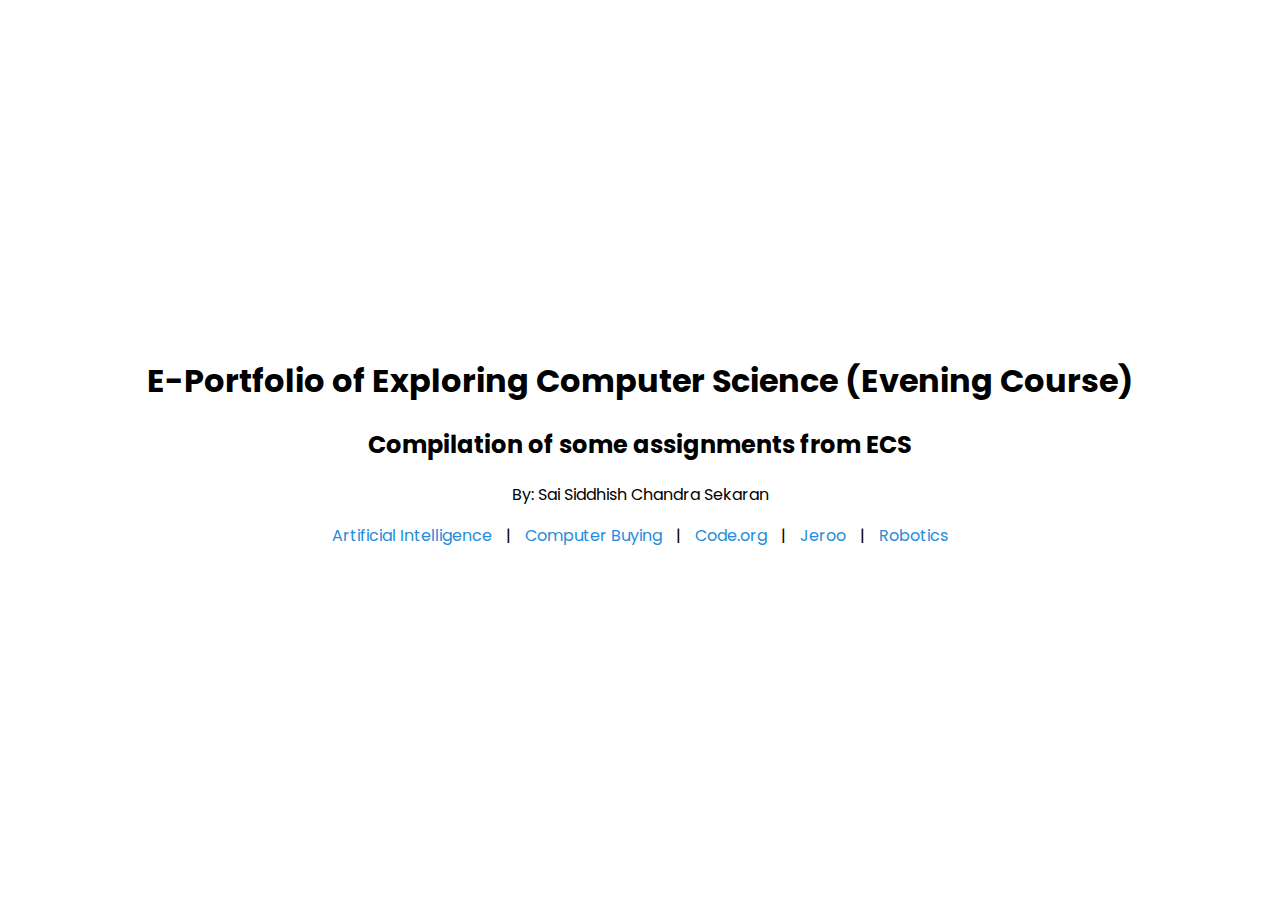
<file: index.html>
<!DOCTYPE html>
<html lang="en">
<head>
    <meta charset="UTF-8">
    <meta http-equiv="X-UA-Compatible" content="IE=edge">
    <meta name="viewport" content="width=device-width, initial-scale=1.0">
    <title>Homepage</title>
    <link rel="stylesheet" href="index.css">
</head>
<body>
    <div class="container">
        <h1>E-Portfolio of Exploring Computer Science (Evening Course)</h1>
        <h2>Compilation of some assignments from ECS</h2>
        <p>By: Sai Siddhish Chandra Sekaran</p>

        <nav>
            <p>
                <a href="artificial_intelligence.html">Artificial Intelligence</a>
                |
                <a href="computer_buying.html">Computer Buying</a>
                |
                <a href="code.org.html">Code.org</a>
                |
                <a href="jeroo.html">Jeroo</a>
                |
                <a href="edision.html">Robotics</a>
            </p>
        </nav>
    </div>
</body>
</html>
</file>
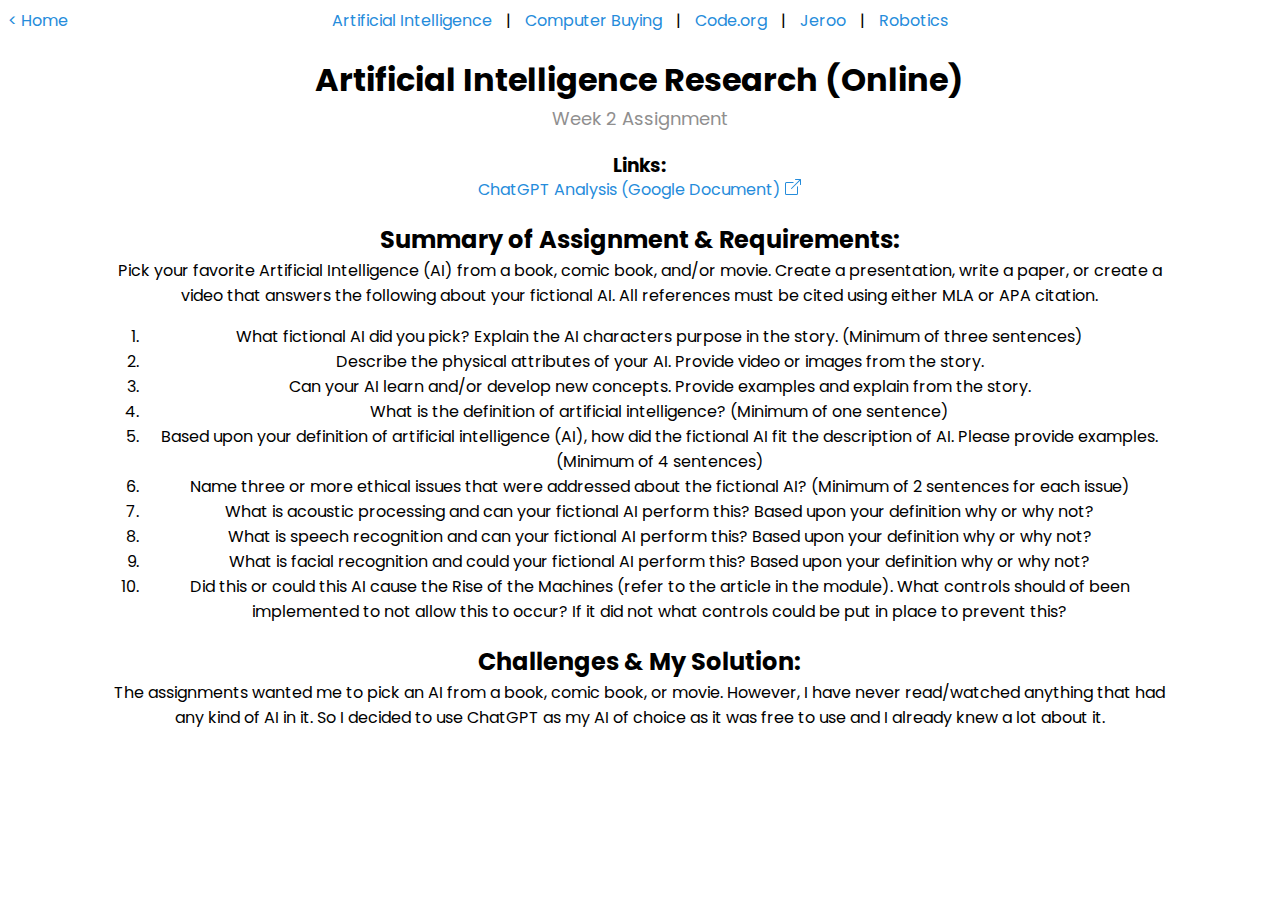
<file: artificial_intelligence.html>
<!DOCTYPE html>
<html lang="en">
<head>
    <meta charset="UTF-8">
    <meta http-equiv="X-UA-Compatible" content="IE=edge">
    <meta name="viewport" content="width=device-width, initial-scale=1.0">
    <title>Artifical Intelligence</title>
    <link rel="stylesheet" href="project_pages.css">
</head>
<body>
    <nav>
        <a href="index.html" id="home">&lt; Home</a>
        <div id="nav-links">
            <p>
                <a href="artificial_intelligence.html">Artificial Intelligence</a>
                |
                <a href="computer_buying.html">Computer Buying</a>
                |
                <a href="code.org.html">Code.org</a>
                |
                <a href="jeroo.html">Jeroo</a>
                |
                <a href="edision.html">Robotics</a>
            </p>
        </div>
    </nav>
    <div class="wrapper">
        <div class="container">
            <h1>Artificial Intelligence Research (Online)</h1>
            <p class="subtitle">Week 2 Assignment</p>
            <h3 class="link-header">Links:</h3>
            <a href="https://docs.google.com/document/d/1I5F2BP4XQ3MyU_qD9vziWA6M7DhZ_mR1pa-hJMDqX3o/edit?usp=sharing">ChatGPT Analysis (Google Document)&nbsp;<svg xmlns="http://www.w3.org/2000/svg" width="16" height="16" fill="currentColor" class="bi bi-box-arrow-up-right" viewBox="0 0 16 16"><path fill-rule="evenodd" d="M8.636 3.5a.5.5 0 0 0-.5-.5H1.5A1.5 1.5 0 0 0 0 4.5v10A1.5 1.5 0 0 0 1.5 16h10a1.5 1.5 0 0 0 1.5-1.5V7.864a.5.5 0 0 0-1 0V14.5a.5.5 0 0 1-.5.5h-10a.5.5 0 0 1-.5-.5v-10a.5.5 0 0 1 .5-.5h6.636a.5.5 0 0 0 .5-.5z"/><path fill-rule="evenodd" d="M16 .5a.5.5 0 0 0-.5-.5h-5a.5.5 0 0 0 0 1h3.793L6.146 9.146a.5.5 0 1 0 .708.708L15 1.707V5.5a.5.5 0 0 0 1 0v-5z"/></svg></a>
    
            <h2>Summary of Assignment & Requirements:</h2>
            <p>
                Pick your favorite Artificial Intelligence (AI) from a book, comic book, and/or movie.
    
                Create a presentation, write a paper, or create a video that answers the following about your fictional AI. All references must be cited using either MLA or APA citation.
                <ol>
                    <li>What fictional AI did you pick? Explain the AI characters purpose in the story. (Minimum of three sentences)</li>
    
                    <li>Describe the physical attributes of your AI. Provide video or images from the story.</li>
    
                    <li>Can your AI learn and/or develop new concepts. Provide examples and explain from the story.</li>
    
                    <li>What is the definition of artificial intelligence? (Minimum of one sentence)</li>
                    
                    <li>Based upon your definition of artificial intelligence (AI), how did the fictional AI fit the description of AI. Please provide examples. (Minimum of 4 sentences)</li>
                    
                    <li>Name three or more ethical issues that were addressed about the fictional AI? (Minimum of 2 sentences for each issue)</li>
    
                    <li>What is acoustic processing and can your fictional AI perform this? Based upon your definition why or why not?</li>
                
                    <li>What is speech recognition and can your fictional AI perform this? Based upon your definition why or why not?</li>
                    
                    <li>What is facial recognition and could your fictional AI perform this? Based upon your definition why or why not?</li>
                    
                    <li>Did this or could this AI cause the Rise of the Machines (refer to the article in the module). What controls should of been implemented to not allow this to occur? If it did not what controls could be put in place to prevent this?</li>
                </ol>
            </p>
    
            <h2>Challenges & My Solution:</h2>
            <p>The assignments wanted me to pick an AI from a book, comic book, or movie. However, I have never read/watched anything that had any kind of AI in it. So I decided to use ChatGPT as my AI of choice as it was free to use and I already knew a lot about it.</p>
        </div>
    </div>
</body>
</html>
</file>
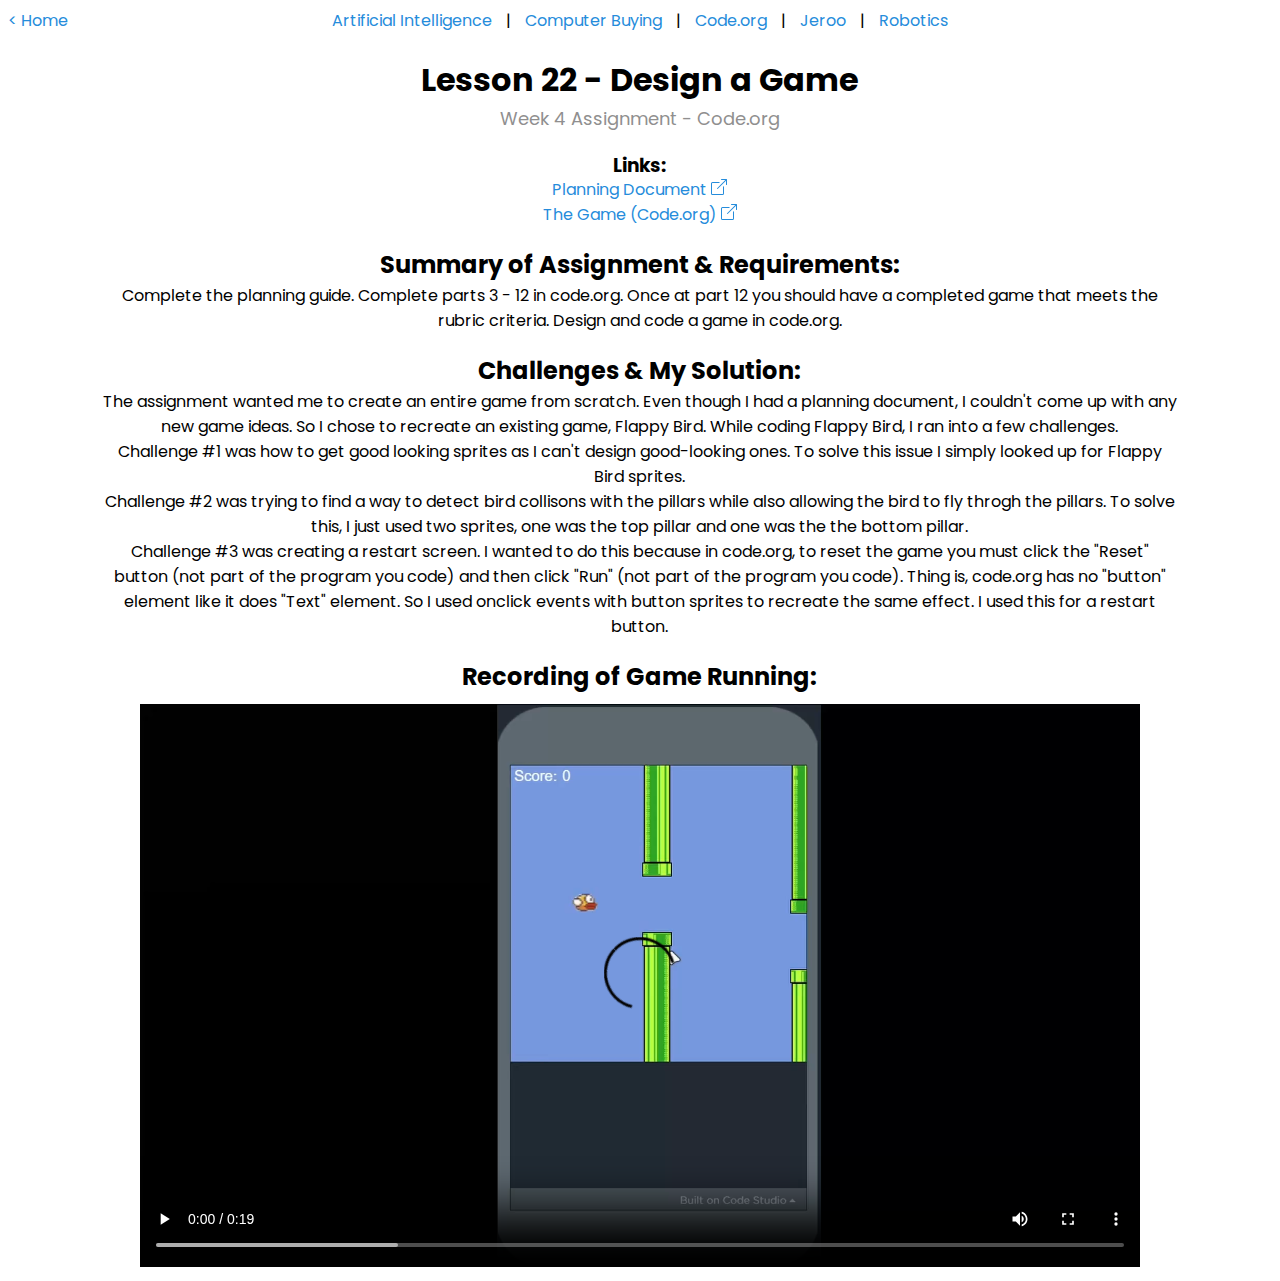
<file: code.org.html>
<!DOCTYPE html>
<html lang="en">
<head>
    <meta charset="UTF-8">
    <meta http-equiv="X-UA-Compatible" content="IE=edge">
    <meta name="viewport" content="width=device-width, initial-scale=1.0">
    <title>Code.org</title>
    <link rel="stylesheet" href="project_pages.css">
</head>
<body>
    <nav>
        <a href="index.html" id="home">&lt; Home</a>
        <div id="nav-links">
            <p>
                <a href="artificial_intelligence.html">Artificial Intelligence</a>
                |
                <a href="computer_buying.html">Computer Buying</a>
                |
                <a href="code.org.html">Code.org</a>
                |
                <a href="jeroo.html">Jeroo</a>
                |
                <a href="edision.html">Robotics</a>
            </p>
        </div>
    </nav>
    <div class="wrapper">
        <div class="container">
            <h1>Lesson 22 - Design a Game</h1>
            <p class="subtitle">Week 4 Assignment - Code.org</p>
            <h3 class="link-header">Links:</h3>
            <a href="https://docs.google.com/document/d/1RDQE8uVRGN9qQAKnwYdD8gNsvb-QaR-xHv6EW8UUe8A/edit?usp=sharing">Planning Document&nbsp;<svg xmlns="http://www.w3.org/2000/svg" width="16" height="16" fill="currentColor" class="bi bi-box-arrow-up-right" viewBox="0 0 16 16"><path fill-rule="evenodd" d="M8.636 3.5a.5.5 0 0 0-.5-.5H1.5A1.5 1.5 0 0 0 0 4.5v10A1.5 1.5 0 0 0 1.5 16h10a1.5 1.5 0 0 0 1.5-1.5V7.864a.5.5 0 0 0-1 0V14.5a.5.5 0 0 1-.5.5h-10a.5.5 0 0 1-.5-.5v-10a.5.5 0 0 1 .5-.5h6.636a.5.5 0 0 0 .5-.5z"/><path fill-rule="evenodd" d="M16 .5a.5.5 0 0 0-.5-.5h-5a.5.5 0 0 0 0 1h3.793L6.146 9.146a.5.5 0 1 0 .708.708L15 1.707V5.5a.5.5 0 0 0 1 0v-5z"/></svg></a>
            <br>
            <a href="https://studio.code.org/projects/gamelab/GoknU5GVZbZAkVj531KpQVycOXu-gC4IL5vXROcTJtc">The Game (Code.org)&nbsp;<svg xmlns="http://www.w3.org/2000/svg" width="16" height="16" fill="currentColor" class="bi bi-box-arrow-up-right" viewBox="0 0 16 16"><path fill-rule="evenodd" d="M8.636 3.5a.5.5 0 0 0-.5-.5H1.5A1.5 1.5 0 0 0 0 4.5v10A1.5 1.5 0 0 0 1.5 16h10a1.5 1.5 0 0 0 1.5-1.5V7.864a.5.5 0 0 0-1 0V14.5a.5.5 0 0 1-.5.5h-10a.5.5 0 0 1-.5-.5v-10a.5.5 0 0 1 .5-.5h6.636a.5.5 0 0 0 .5-.5z"/><path fill-rule="evenodd" d="M16 .5a.5.5 0 0 0-.5-.5h-5a.5.5 0 0 0 0 1h3.793L6.146 9.146a.5.5 0 1 0 .708.708L15 1.707V5.5a.5.5 0 0 0 1 0v-5z"/></svg></a>
    
            <h2>Summary of Assignment & Requirements:</h2>
            <p>
                Complete the planning guide. Complete parts 3 - 12 in code.org. Once at part 12 you should have a completed game that meets the rubric criteria. Design and code a game in code.org.
            </p>
    
            <h2>Challenges & My Solution:</h2>
            <p>The assignment wanted me to create an entire game from scratch. Even though I had a planning document, I couldn't come up with any new game ideas. So I chose to recreate an existing game, Flappy Bird. While coding Flappy Bird, I ran into a few challenges.<br>Challenge #1 was how to get good looking sprites as I can't design good-looking ones. To solve this issue I simply looked up for Flappy Bird sprites.<br>Challenge #2 was trying to find a way to detect bird collisons with the pillars while also allowing the bird to fly throgh the pillars. To solve this, I just used two sprites, one was the top pillar and one was the the bottom pillar.<br>Challenge #3 was creating a restart screen. I wanted to do this because in code.org, to reset the game you must click the "Reset" button (not part of the program you code) and then click "Run" (not part of the program you code). Thing is, code.org has no "button" element like it does "Text" element. So I used onclick events with button sprites to recreate the same effect. I used this for a restart button.</p>
    
            <h2>Recording of Game Running:</h2>
            <br>
            <video controls width="1000">
                <source src="assets/videos/code.org_game_screen_recording.mp4">
            </video>
        </div>
    </div>
</body>
</html>
</file>
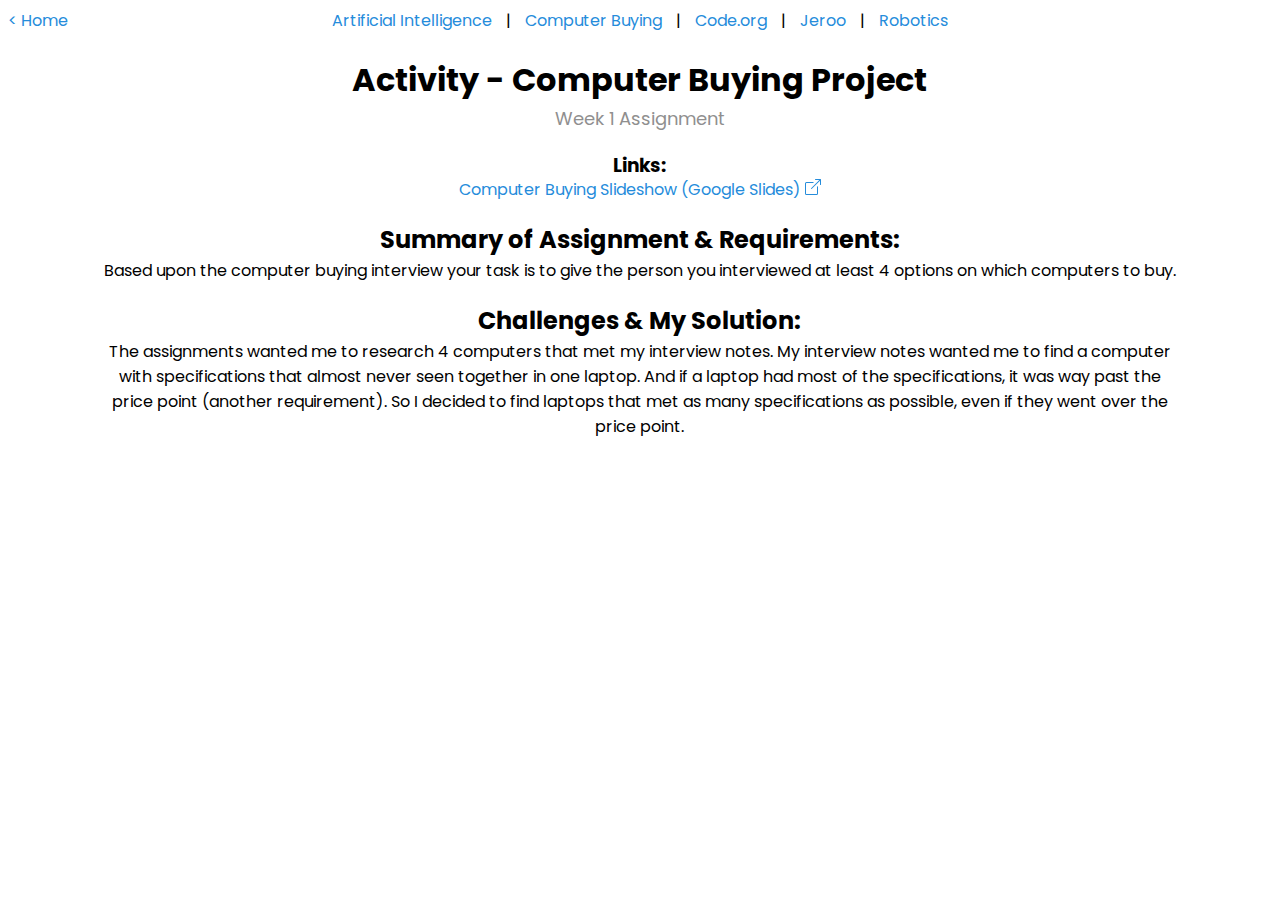
<file: computer_buying.html>
<!DOCTYPE html>
<html lang="en">
<head>
    <meta charset="UTF-8">
    <meta http-equiv="X-UA-Compatible" content="IE=edge">
    <meta name="viewport" content="width=device-width, initial-scale=1.0">
    <title>Computer Buying</title>
    <link rel="stylesheet" href="project_pages.css">
</head>
<body>
    <nav>
        <a href="index.html" id="home">&lt; Home</a>
        <div id="nav-links">
            <p>
                <a href="artificial_intelligence.html">Artificial Intelligence</a>
                |
                <a href="computer_buying.html">Computer Buying</a>
                |
                <a href="code.org.html">Code.org</a>
                |
                <a href="jeroo.html">Jeroo</a>
                |
                <a href="edision.html">Robotics</a>
            </p>
        </div>
    </nav>
    <div class="wrapper">
        <div class="container">
            <h1>Activity - Computer Buying Project</h1>
            <p class="subtitle">Week 1 Assignment</p>
            <h3 class="link-header">Links:</h3>
            <a href="https://docs.google.com/presentation/d/1EGhKuUQ-WIwWlEGFPn0YTpQvsQNSIizGkmIlpmqsvLI/edit?usp=sharing">Computer Buying Slideshow (Google Slides)&nbsp;<svg xmlns="http://www.w3.org/2000/svg" width="16" height="16" fill="currentColor" class="bi bi-box-arrow-up-right" viewBox="0 0 16 16"><path fill-rule="evenodd" d="M8.636 3.5a.5.5 0 0 0-.5-.5H1.5A1.5 1.5 0 0 0 0 4.5v10A1.5 1.5 0 0 0 1.5 16h10a1.5 1.5 0 0 0 1.5-1.5V7.864a.5.5 0 0 0-1 0V14.5a.5.5 0 0 1-.5.5h-10a.5.5 0 0 1-.5-.5v-10a.5.5 0 0 1 .5-.5h6.636a.5.5 0 0 0 .5-.5z"/><path fill-rule="evenodd" d="M16 .5a.5.5 0 0 0-.5-.5h-5a.5.5 0 0 0 0 1h3.793L6.146 9.146a.5.5 0 1 0 .708.708L15 1.707V5.5a.5.5 0 0 0 1 0v-5z"/></svg></a>
    
            <h2>Summary of Assignment & Requirements:</h2>
            <p>
                Based upon the computer buying interview your task is to give the person you interviewed at least 4 options on which computers to buy.
            </p>
    
            <h2>Challenges & My Solution:</h2>
            <p>The assignments wanted me to research 4 computers that met my interview notes. My interview notes wanted me to find a computer with specifications that almost never seen together in one laptop. And if a laptop had most of the specifications, it was way past the price point (another requirement). So I decided to find laptops that met as many specifications as possible, even if they went over the price point.</p>
        </div>
    </div>
</body>
</html>
</file>
<file: index.css>
@import url('https://fonts.googleapis.com/css2?family=Poppins:wght@300;400;500;600;700&display=swap');

.container {
    text-align: center;
    position: absolute;
    top: 50%;
    left: 50%;
    transform: translate(-50%, -50%);
    font-family: 'Poppins', sans-serif;
    width: 85%;
}

a {
    text-decoration: none;
    color: #258cdb;
    margin: 10px;
}

a:hover {
    text-decoration: underline;
}
</file>
<file: project_pages.css>
@import url('https://fonts.googleapis.com/css2?family=Poppins:wght@300;400;500;600;700&display=swap');

* {
    font-family: 'Poppins', sans-serif;
}

.wrapper {
    display: flex;
    justify-content: center;
    text-align: center;
}

.container {
    width: 85%;
}

#nav-links {
    text-align: center;
    margin-top: -41px;
}

#nav-links a {
    margin: 10px;
}

.subtitle {
    margin-top: -20px;
    color: #908f8f;
    font-size: 18px;
}

.link-header {
    margin-bottom: -3px;
}

h1 {
    margin-top: 7px;
}

h2 {
    margin-bottom: -15px;
}

a {
    text-decoration: none;
    color: #258cdb;
}

a:hover {
    text-decoration: underline;
}

.img-caption {
    margin-top: -5px;
}

code {
    text-align: left;
    display: flex;
    justify-content: center;
    font-family: monospace;
    font-size: 16px;
}
</file>
